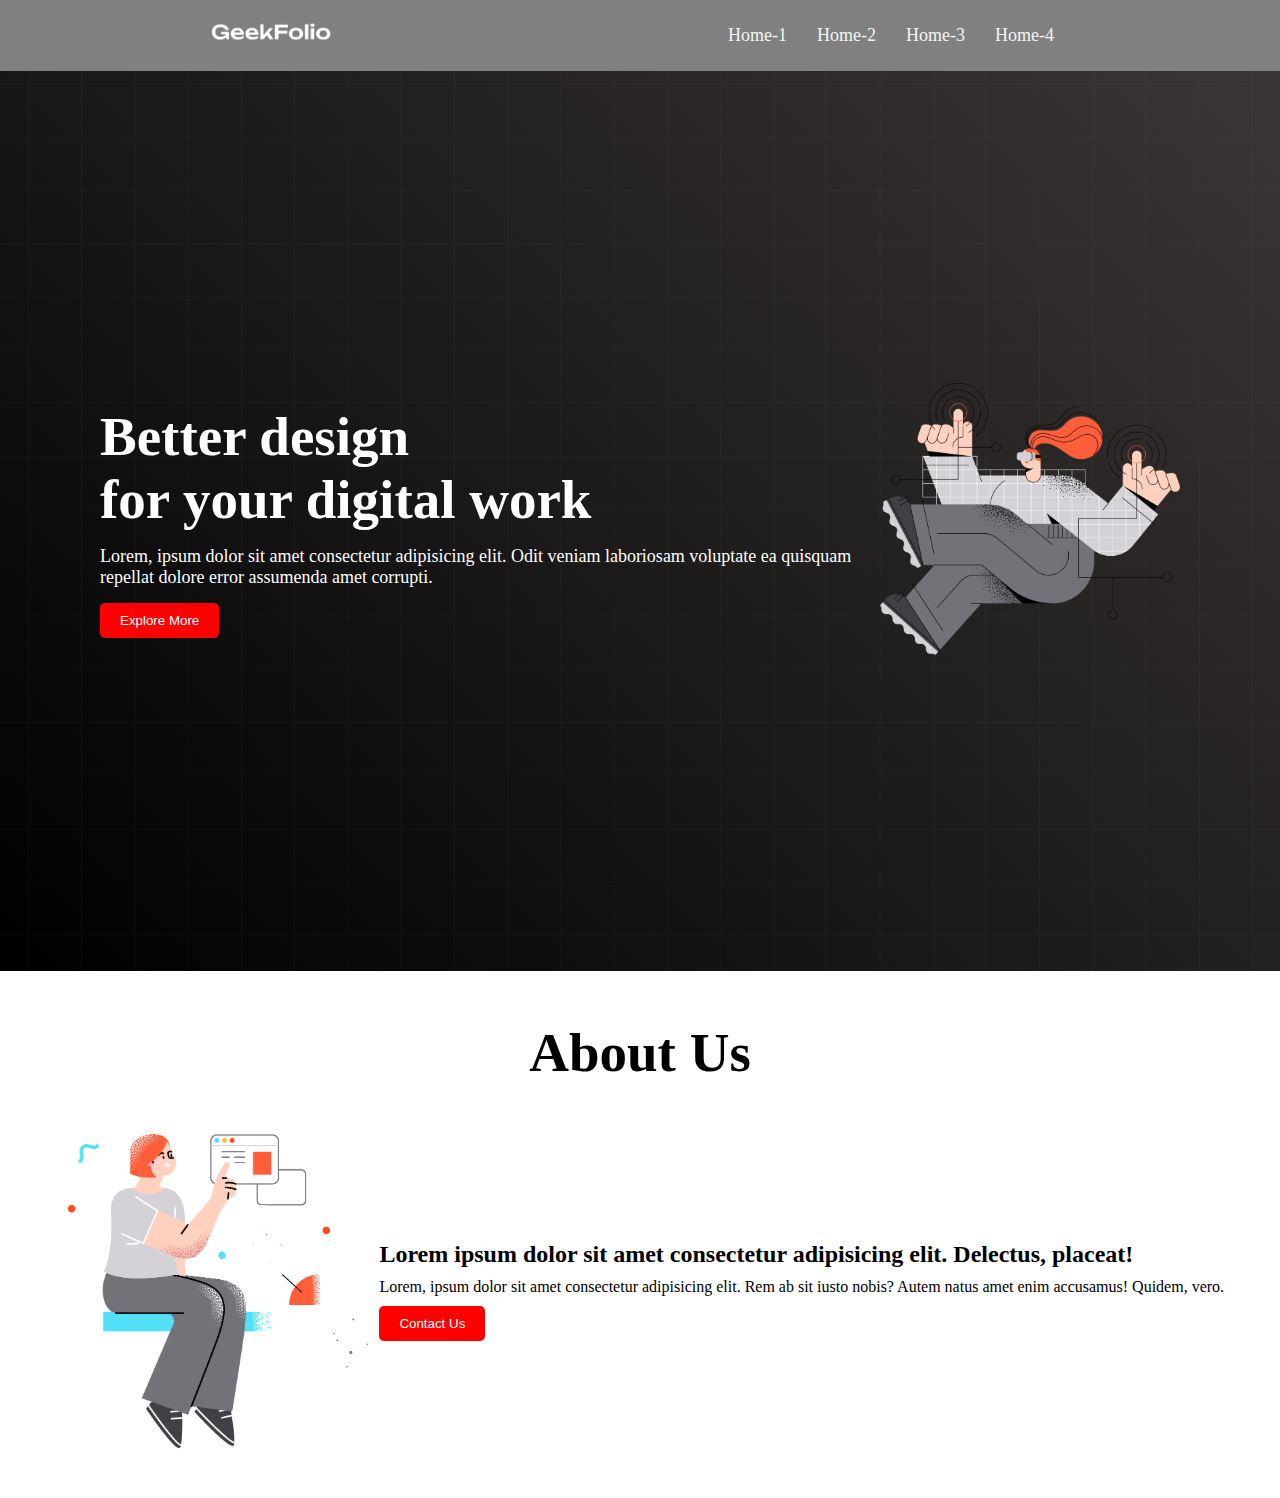
<file: index.html>
<!DOCTYPE html>
<html lang="en">

<head>
    <meta charset="UTF-8">
    <meta name="viewport" content="width=device-width, initial-scale=1.0">
    <link rel="shortcut icon" href="images/banner.png" type="image/x-icon">
    <title>Build a website using HTML and CSS</title>
    <!-- css file  -->
    <link rel="stylesheet" href="index.css">
</head>

<body>
    <!-- this is header section  -->
    <header>
        <nav>
            <div class="menu-container">
                <div class="logo">
                    <img class="logo-photo" src="./logo/logo-light.png" alt="">
                </div>
                <div class="menus">
                    <li class="item">Home-1</li>
                    <li class="item">Home-2</li>
                    <li class="item">Home-3</li>
                    <li class="item">Home-4</li>
                </div>
            </div>
        </nav>

    </header>
    <main>
        <section>
            <div class="banner-container">
                <div class="banner-text">
                    <h1 class="title">Better design <br> for your digital work</h1>
                    <p class="description">Lorem, ipsum dolor sit amet consectetur adipisicing elit. Odit veniam laboriosam voluptate ea quisquam repellat dolore error assumenda amet corrupti.</p>
                    <button class="btn">Explore More</button>
                </div>
                <div class="banner-photo">
                    <img class="banner-img" src="./images/banner.png" alt="">
                </div>
            </div>
        </section>
        <!-- this is about us section  -->
        <section class="about-section">
            <h1>About Us</h1>
            <div class="about-container">
                <div class="about-container-left">
                    <!-- <img class="banner-img" src="./images/section.png" alt=""> -->
                </div>
                <img class="banner-img" src="./images/section.png" alt="">
                <div class="about-container-right">
                    <h2>Lorem ipsum dolor sit amet consectetur adipisicing elit. Delectus, placeat!</h2>
                    <p>Lorem, ipsum dolor sit amet consectetur adipisicing elit. Rem ab sit iusto nobis? Autem natus amet enim accusamus! Quidem, vero.</p>
                    <button class="btn">Contact Us</button>
                </div>
            </div>
        </section>
        <!-- this is our services section  -->
        <section>
            
        </section>
    </main>
    <footer>

    </footer>
</body>

</html>
</file>
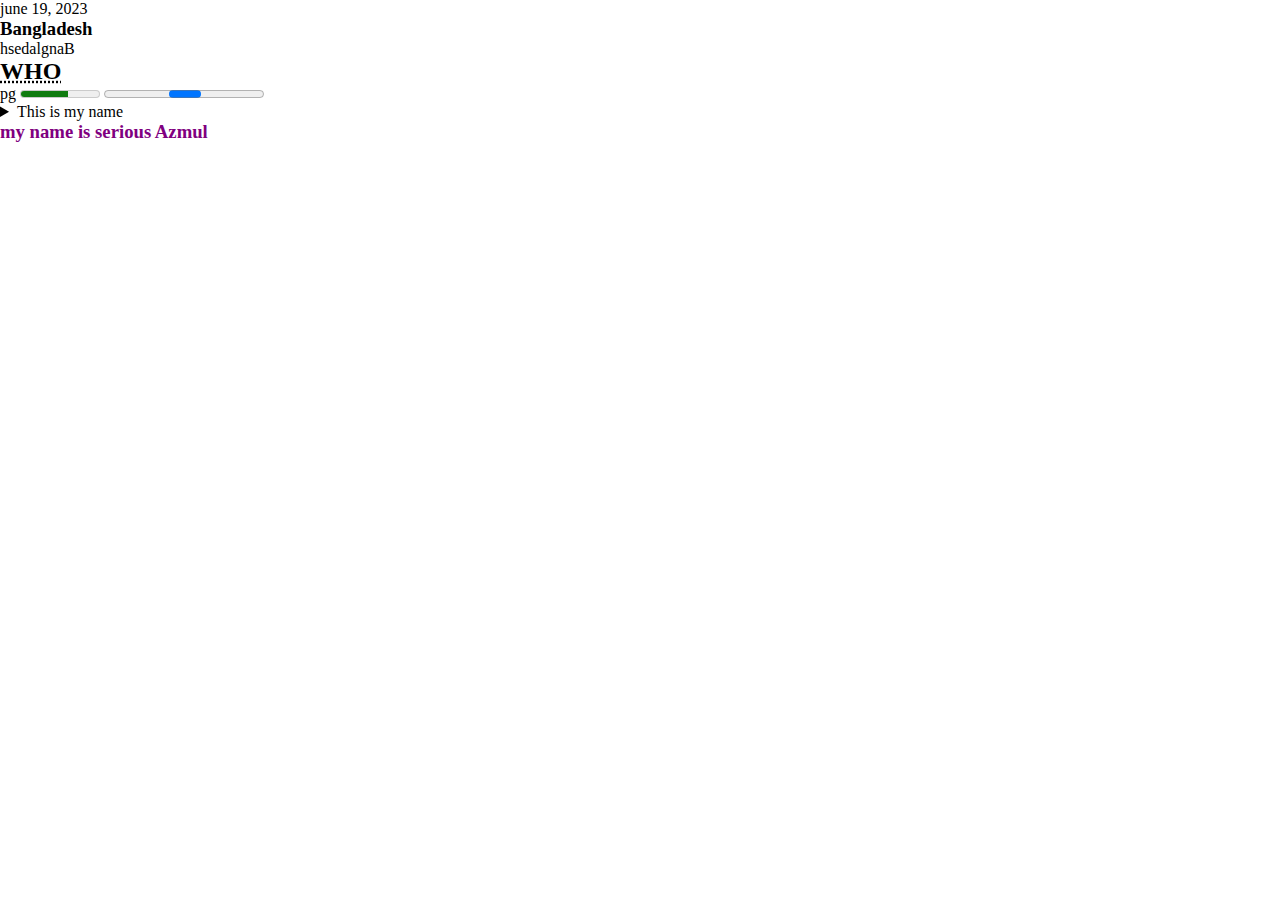
<file: test.html>
<!DOCTYPE html>
<html lang="en">
<head>
    <meta charset="UTF-8">
    <meta name="viewport" content="width=device-width, initial-scale=1.0">
    <link rel="shortcut icon" href="images/banner.png" type="image/x-icon">
    <title>Build a website using HTML and CSS</title>
    <!-- css file  -->
    <link rel="stylesheet" href="styles/test.css">
</head>
<body>
    <time datetime="2023-06-2023">june 19, 2023</time>
    <h3>Bangladesh</h3>
    <bdo dir="rtl">Bangladesh</bdo>
    <h2><abbr title="world health organisation">WHO</abbr></h2>

    <label for="disk">pg</label>
    <meter id="disk" value=".6">

    </meter>
    <progress id=""></progress>

    <details>
        <summary>This is my name</summary>
        <p>My name is serious Azmul</p>
    </details>

    <h3 class="name">my name is serious Azmul</h3>
    
</body>
</html>
</file>
<file: index.css>
*{
    margin: 0px;
    padding: 0px;
}
.menu-container{
    background: gray;
    padding: 20px;
    color: whitesmoke;
    list-style: none;
    display: flex;
    align-items: center;
    justify-content: space-around;
}
.logo-photo{
    width: 120px;
}
.menus{
    /* list-style: none; */
    display: flex;
    /* justify-content: space-evenly; */
}
.item{
    margin: 0 10px;
    font-size: 18px;
    padding: 5px;
}
.item:hover{
    color: gray;
    background: whitesmoke;
}
.banner-container{
    /* width: 100vw; */
    height: 100vh;
    display: flex;
    align-items: center;
    justify-content: space-around;
    background-image: url("./images/background.png"),linear-gradient(45deg,rgb(0, 0, 0) , rgb(59, 54, 54));
    background-position: center;
    background-repeat: no-repeat;
    background-size: cover;
    color: white;
   padding: 0 100px;
}
.banner-text{}
.title{
    font-size: 55px;

}
.description{
    font-size: 18px;
    margin: 15px 0;

}
.btn{
    padding: 10px 20px;
    background-color: red;
    color: white;
    border: none;
    border-radius: 5px;
    cursor: pointer;
}
.banner-photo{}
.banner-img{
    width: 300px;
}
.about-section h1{
    text-align: center;
}
.about-section h1{
    font-size: 55px;
    margin-top: 50px;
}

.about-container{
    display: flex;
    justify-content: space-around;
    align-items: center;
    padding: 50px;
}
.about-container-left{
    font-size: 18px;
}

.about-container-right{
    display: flex;
    flex-direction: column;
    justify-content: center;
    align-items: start;
    gap: 10px;
}
</file>
<file: styles/test.css>
/* common styles  */
*{
    margin: 0px;
    padding: 0px;
}
.name{
    color: purple;
    /* cursor: pointer; */
    /* cursor: url('../images/background.png'),auto; */
}
.name:hover{
    color: white;
    background: purple;
}
</file>
